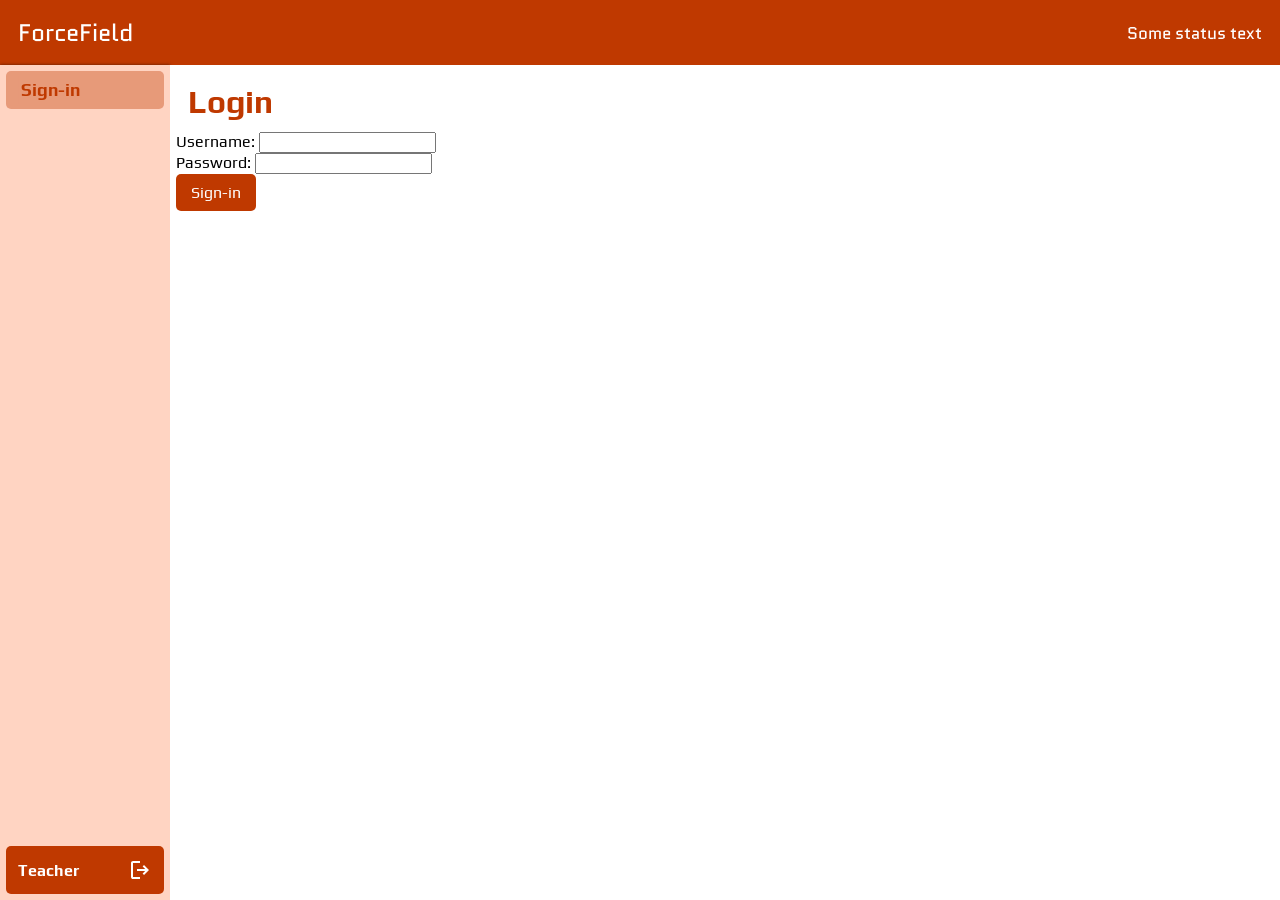
<file: src/index.html>
<!DOCTYPE html>
<html lang="en">
<head>
    <meta charset="UTF-8">
    <meta name="viewport" content="width=device-width, initial-scale=1.0">
    <title>ForceField</title>
    <link rel="stylesheet" href="styles.css">
    <script src="http://ajax.googleapis.com/ajax/libs/jquery/1.11.1/jquery.min.js"></script>
</head>
<body>
    <div id="main">
        <div id="title"><div>ForceField</div><div id="paths"><button>/</button><button>Class-001/</button><button>Students/</button><button>User1/</button><button>Logs</button></div><div class="flexEnd"><button id="sessionStatus">Some status text</button></div></div>
        <div id="inner">
            <nav id="nav">
                <div id="nav-content">
                    <div id="nav-list">
                        <button>Sign-in</button>
                    </div>
                    <div id="nav-user">
                        <button>Teacher</button>
                        <button><object type="image/svg+xml" data="icons/logout24.svg" width="24" height="24">></object></button>
                    </div>
                </div>
            </nav>
            <div id="content-div">
                <div id="content-page">
                    <iframe src="" frameborder="0" id="mainIframe"></iframe>
                </div>
            </div>
        </div>
    </div>
</body>
<script src="/src/js/main.js"></script>
</html>
</file>
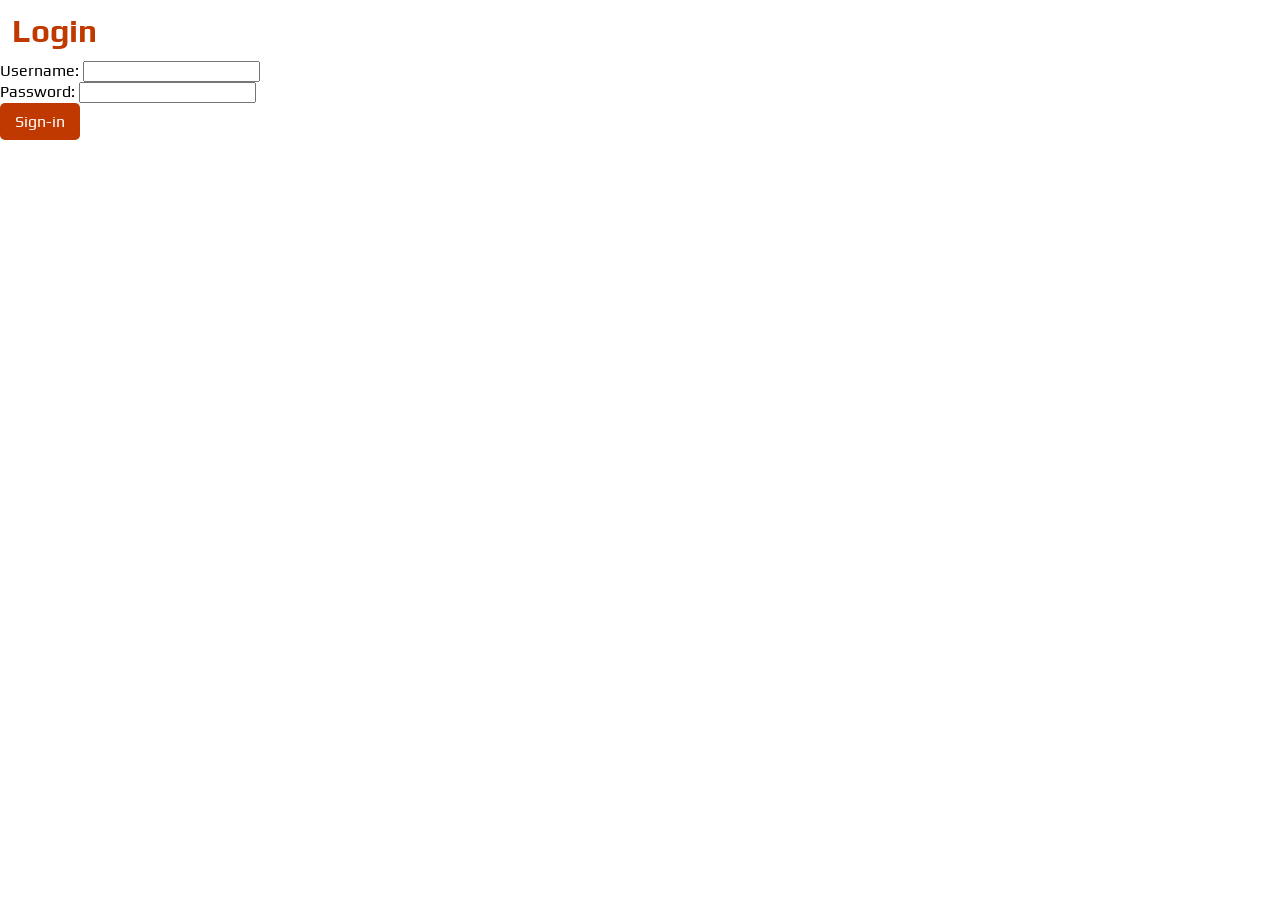
<file: src/pages/login.html>
<!DOCTYPE html>
<html lang="en">
<head>
    <meta charset="UTF-8">
    <meta name="viewport" content="width=device-width, initial-scale=1.0">
    <link rel="stylesheet" href="/src/styles.css">
    <title>Document</title>
</head>
<body>
    <h1>Login</h1>
    <form action="" id="loginForm">
        <div>Username: <input type="text" id="login-username"></div>
        <div>Password: <input type="password" id="login-password"></div>
    </form>
    <button class="ActionButton" id="signInBtn">Sign-in</button>
</body>
<script>
    const Form = document.getElementById("loginForm")
    document.getElementById("signInBtn").addEventListener("click",()=>{
        window.parent.postMessage(JSON.stringify({username:document.getElementById("login-username").value,password: document.getElementById("login-password").value}))
    })
</script>
</html>
</file>
<file: src/styles.css>
@import url('https://fonts.googleapis.com/css2?family=Audiowide&family=Carlito:ital,wght@0,400;0,700;1,400;1,700&family=Comfortaa:wght@300..700&family=Fredoka:wght@300..700&family=Play:wght@400;700&family=Press+Start+2P&family=Quantico:ital,wght@0,400;0,700;1,400;1,700&family=Silkscreen:wght@400;700&display=swap');

/* Fonts: Audiowide, Quantico, Comfortaa, Fredoka, Play, Silkscreen */

:root {
    --MainColor: rgb(191, 57, 0);
    --MainColorTransp: rgba(191, 57, 0, 0.375);
    --MainAccent: rgb(255, 212, 194);

    --BackgroundColor: white;
    --BoxShadow: 0 0 3px rgba(0, 0, 0, 0.551);
    
    --Spacing: 18px;
    --TitlePadding: 18px;
    --TextPadding: 3px 6px 3px 6px;
    --ButtonPadding: 9px 15px 9px 15px;

    --NavSize: 170px;

    --BorderRad: 5px;

    --BodyFont: Play;
    --TitleFont: Quantico;

    --TransitionDelay: 0.2s;
}

::selection {
    background-color: var(--MainColorTransp);
}
::-webkit-scrollbar-thumb {
    background: var(--MainAccent);
    border-radius: var(--BorderRad);
    border: 3px solid rgba(255, 255, 255, 0);
    background-clip: padding-box;
}::-webkit-scrollbar {
    width: 12px;
}

body {
    background-color: rgb(255, 255, 255);
    color: black;
    margin: 0;
    padding: 0;
    box-sizing: border-box;
    font-family: var(--BodyFont);
}

button {
    user-select: none;
    -webkit-tap-highlight-color: transparent;
    cursor: pointer;
    border: none;
    overflow: hidden;
    background-color: transparent;
    font-size: unset;
    color: var(--MainTxtColor);
    display: flex;
    gap: var(--Spacing);
    justify-content: space-between;
    align-items: center;
    padding: unset;
    border-radius: var(--BorderRad);
    white-space: pre-wrap;
    word-wrap: break-word;
    min-height: max-content;
}

#main {
    display: flex;
    flex-direction: column;
    height: 100vh;

    #inner {
        flex-grow: 1;
        display: flex;

    }
}

#title {
    display: flex;
    align-items: center;
    box-shadow: 0 0 3px rgba(0, 0, 0, 0.551);
    min-height: 40px;
    background-color: var(--MainColor);
    user-select: none;

    gap: var(--Spacing);
    color: white;
    font-size: x-large;
    font-family: var(--TitleFont);

    text-align: left;

    box-shadow: var(--BoxShadow);
    padding: 12px;

    > :first-child {
        min-width: calc(var(--NavSize) - var(--TitlePadding)*2);
        padding: var(--TextPadding);
    }

    > #paths {
        background-color: rgba(255, 255, 255, 0.225);
        border-radius: var(--BorderRad);
        padding: 3px;
        display: none; /* flex */

        > button {
            font-size: 0.8em;
            padding: var(--TextPadding);
            font-family: var(--TitleFont);
        }
        > button:not(:last-child):hover {
            background-color: var(--MainColorTransp);
        }
        > button:last-child {
            cursor: default;
        }

    }

    > div.flexEnd {
        display: flex;
        flex-grow: 1;
        flex-direction: column;
        > #sessionStatus {
            font-family: var(--TitleFont);
            font-size: 0.7em;
            padding: var(--TextPadding);
            align-self: flex-end;
        }
    }
}

nav {
    box-shadow: var(--BoxShadow);
    background-color: var(--MainAccent);
    width: var(--NavSize);
    height: 100%;
    display: flex;

    #nav-content {
        display: flex;
        flex-direction: column;
        justify-content: space-between;
        flex-grow: 1;
        padding: 6px;

        #nav-list {
            display: flex;
            flex-direction: column;
            
            > button {
                font-size: 1.1em;
                font-family: var(--BodyFont);
                font-weight: 600;
                color: var(--MainColor);
                background-color: var(--MainColorTransp);
                padding: var(--ButtonPadding);
                margin-bottom: 6px;
            }
        }

        #nav-user {
            background-color: var(--MainColor);
            border-radius: var(--BorderRad);
            color: white;
            text-align: left;
            text-overflow: ellipsis;

            display: flex;
            justify-content: space-between;
            padding: 6px;
            gap: 6px;

            > button {
                font-family: var(--BodyFont);
                font-weight: 600;
                padding: 6px;
            }
        }
    }
}

#content-div {
    background-color: var(--BackgroundColor);
    flex-grow: 1;
    overflow-y: auto;
    overflow-x: hidden;

    > div#content-page {
        padding: 6px;
    }
}

/* Content */

h1 {
    color: var(--MainColor);
    margin: 12px;
}

.ActionButton {
    background-color: var(--MainColor);
    color: white;
    font-family: Play;
    padding: var(--ButtonPadding);
}
</file>
